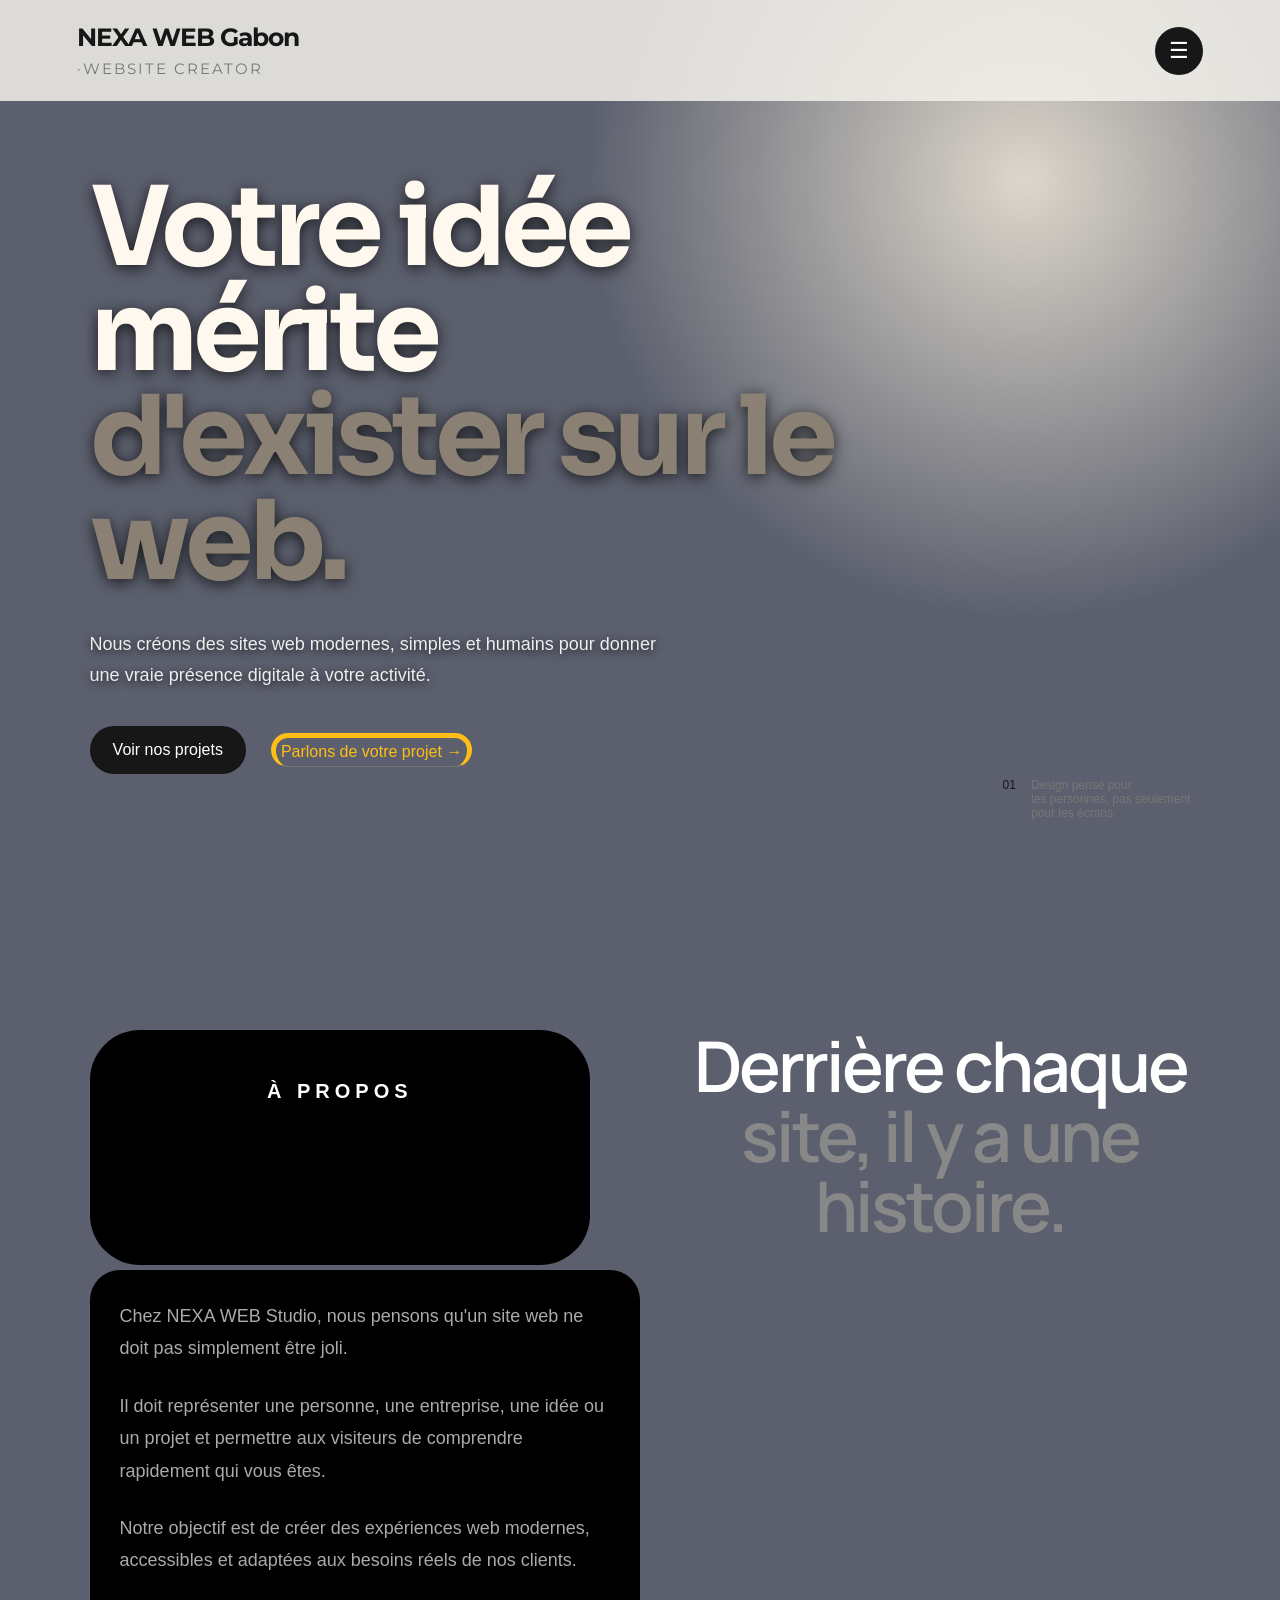
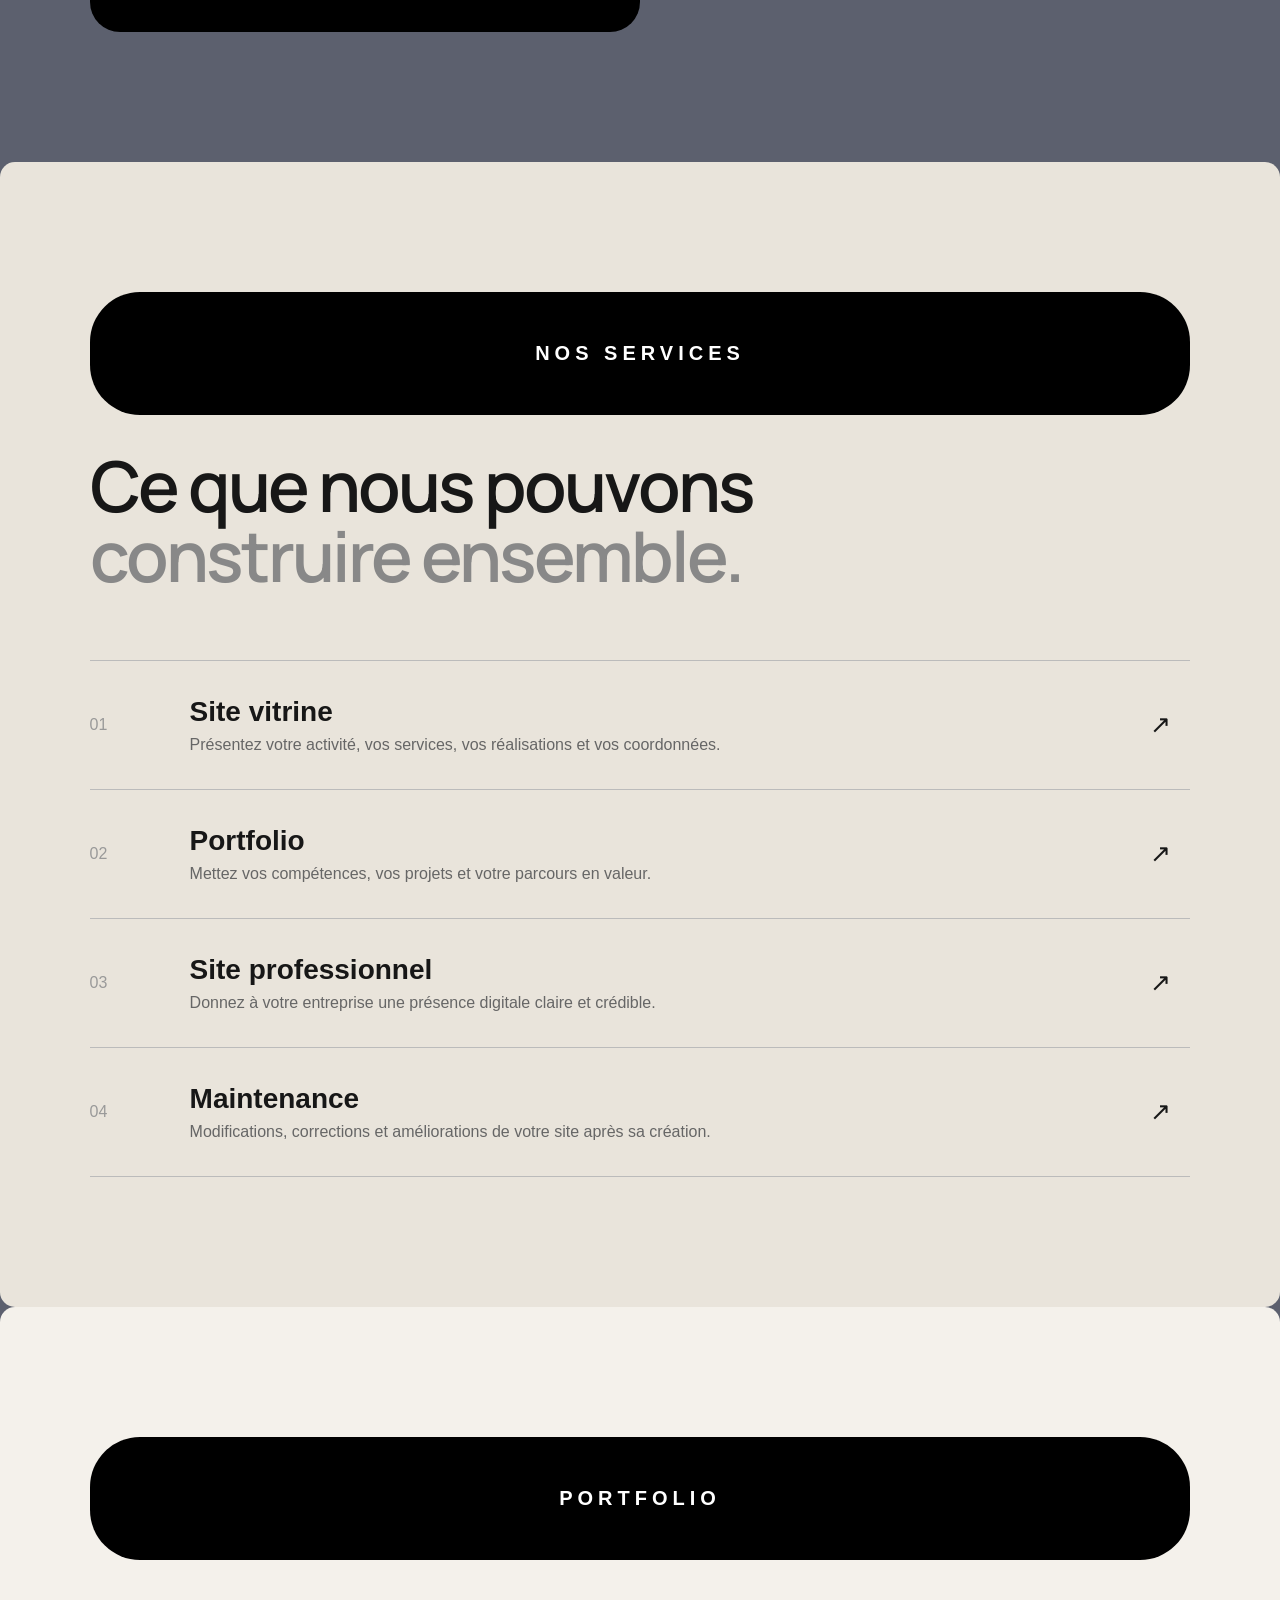
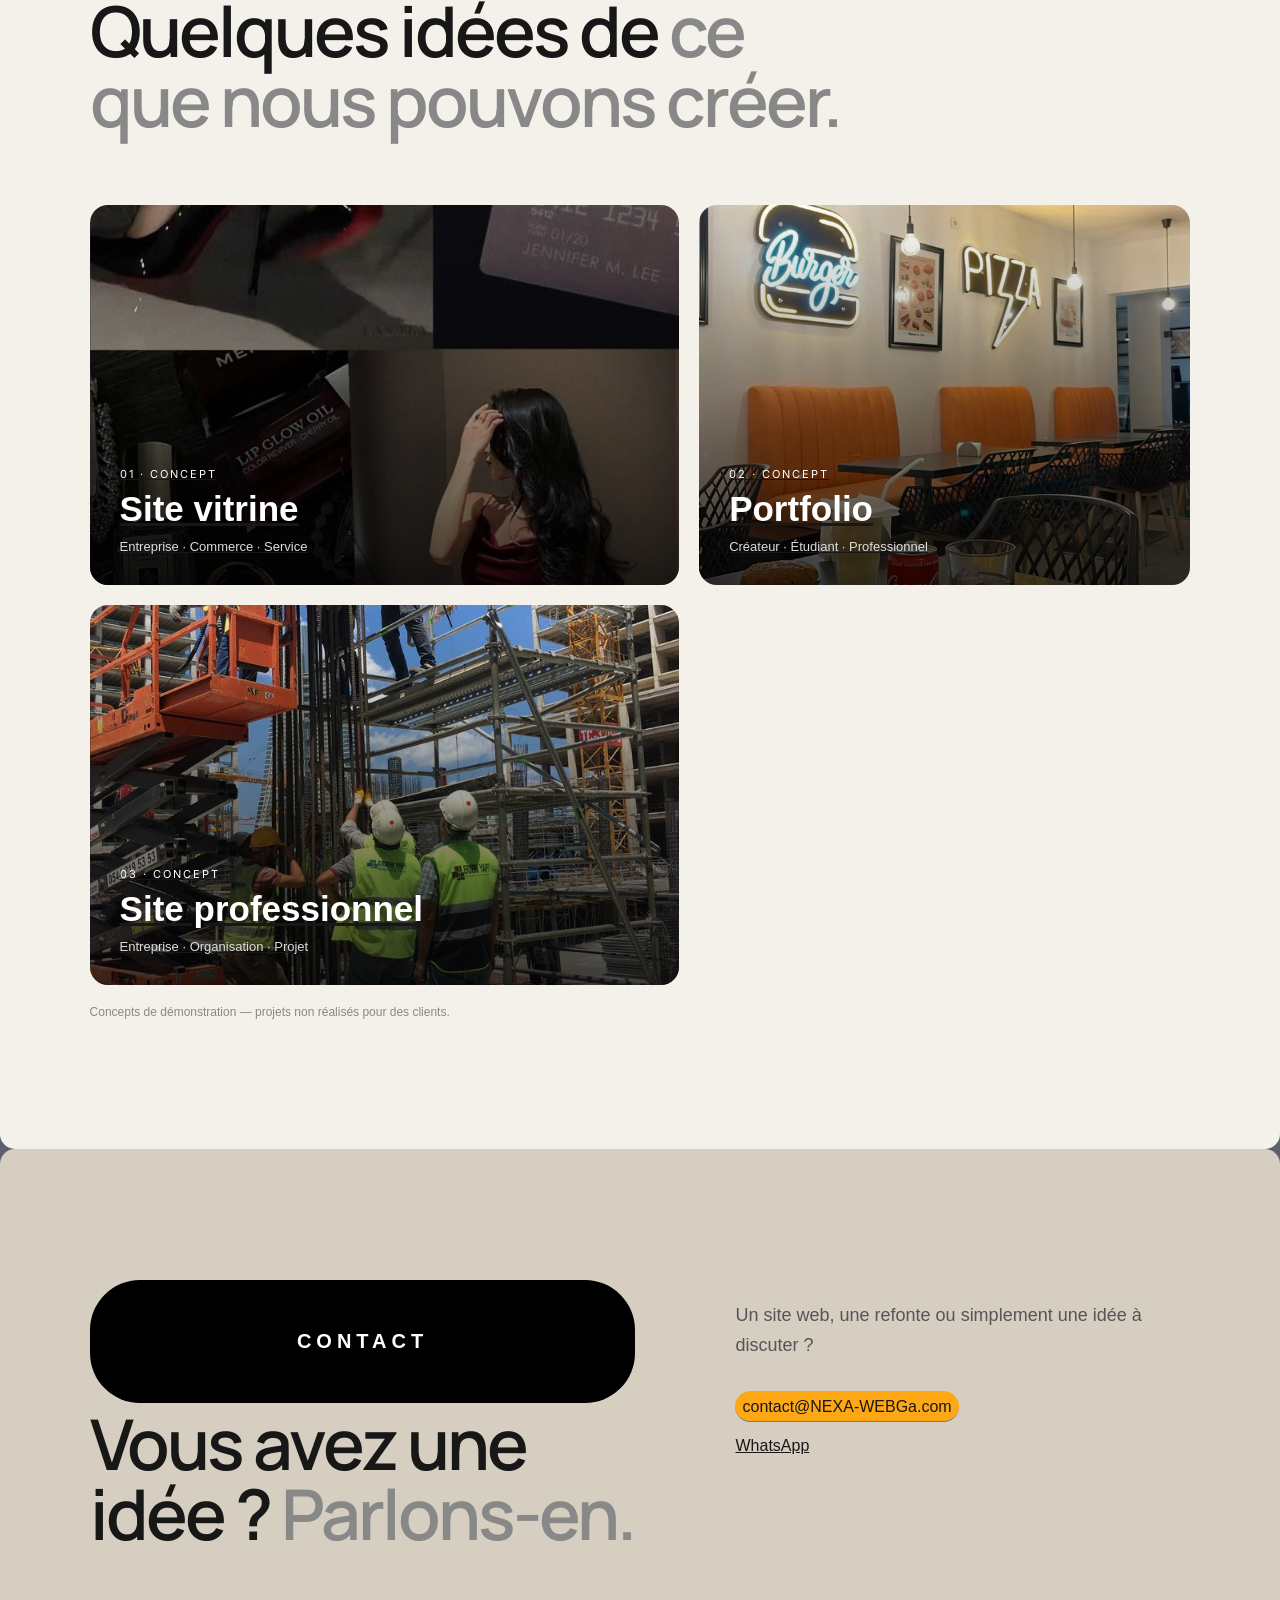
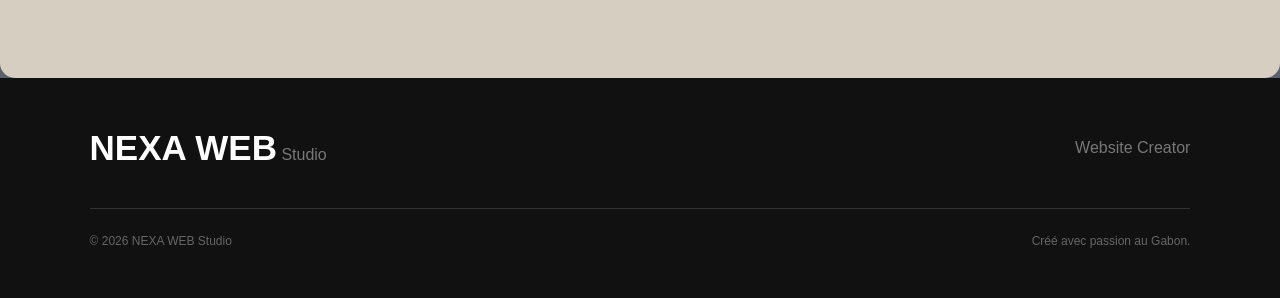
<file: index.html>
<!DOCTYPE html>
<html lang="fr">

<head>
    <meta charset="UTF-8">
    <meta name="viewport" content="width=device-width, initial-scale=1.0">

    <title>NEXA WEB Gabon | Création de sites web au Gabon</title>

<meta name="description"
content="NEXA WEB crée des sites web modernes pour les entreprises et commerces au Gabon.">

<link rel="preconnect" href="https://fonts.googleapis.com">
<link rel="preconnect" href="https://fonts.gstatic.com" crossorigin>

<link href="https://fonts.googleapis.com/css2?family=Inter:wght@400;500;600&family=Manrope:wght@600;700&family=Montserrat:wght@700&family=Sora:wght@700&display=swap" rel="stylesheet">

    <link rel="stylesheet" href="./style.css">
</head>

<body>


<!-- ================= HEADER ================= -->

<header class="header">

    <a href="#accueil" class="logo">
        <strong>NEXA WEB Gabon</strong> <span>·WEBSITE CREATOR</span>
    </a>

    <button class="menu-btn" id="menuBtn" aria-label="Ouvrir le menu">
        ☰
    </button>

</header>


<!-- ================= MENU MOBILE ================= -->

<div class="overlay" id="overlay"></div>

<aside class="side-menu" id="sideMenu">

    <div class="menu-top">

        <div class="menu-logo">
            <strong>NEXA WEB Gabon</strong>
            <span>Studio</span>
        </div>

        <button class="close-btn" id="closeBtn">
            ×
        </button>

    </div>


    <nav>

        <a href="#accueil">
            <span>-</span>
            Accueil
        </a>

        <a href="#apropos">
            <span>-</span>
            À propos
        </a>

        <a href="#services">
            <span>-</span>
            Services
        </a>

        <a href="#portfolio">
            <span>-</span>
            Portfolio
        </a>

        <a href="#contact">
            <span>-</span>
            Contact
        </a>

    </nav>


    <div class="menu-bottom">

        <p>Créons quelque chose<br>qui vous ressemble.</p>

        <a href="#contact">
            Démarrer un projet →
        </a>

    </div>

</aside>


<!-- ================= MAIN ================= -->

<main>


<!-- ================= ACCUEIL ================= -->

<section id="accueil" class="hero">

    <div class="hero-content">
        <h1>
            Votre idée mérite
            <span>d'exister sur le web.</span>
        </h1>

        <p class="hero-text">
            Nous créons des sites web modernes, simples et
            humains pour donner une vraie présence digitale
            à votre activité.
        </p>


        <div class="hero-buttons">

            <a href="#portfolio" class="btn btn-dark">
                Voir nos projets
            </a>

            <a href="#contact" class="text-link">
                Parlons de votre projet →
            </a>

        </div>

    </div>


    <div class="hero-note">

        <span>01</span>

        <p>
            Design pensé pour<br>
            les personnes, pas seulement<br>
            pour les écrans.
        </p>

    </div>

</section>


<!-- ================= À PROPOS ================= -->

<section id="apropos" class="about section">

    <div class="about-content">

            <p class="eyebrow">
                À PROPOS
            </p>

            <h2>
                Derrière chaque
                <span>site, il y a une histoire.</span>
            </h2>
            
        </div>


        <div class="about-text">

            <p>
                Chez NEXA WEB Studio, nous pensons qu'un site web
                ne doit pas simplement être joli.
            </p>

            <p>
                Il doit représenter une personne, une entreprise,
                une idée ou un projet et permettre aux visiteurs
                de comprendre rapidement qui vous êtes.
            </p>

            <p>
                Notre objectif est de créer des expériences
                web modernes, accessibles et adaptées
                aux besoins réels de nos clients.
            </p>
        </div>

    </div>

</section>


<!-- ================= SERVICES ================= -->

<section id="services" class="services section">

    <div class="section-heading">

        <p class="eyebrow">
            NOS SERVICES
        </p>

        <h2>
            Ce que nous pouvons
            <span>construire ensemble.</span>
        </h2>

    </div>


    <div class="services-list">

        <article class="service">

            <span class="service-number">01</span>            

            <div>
                <h3>Site vitrine</h3>

                <p>
                    Présentez votre activité, vos services,
                    vos réalisations et vos coordonnées.
                </p>
            </div>

            <span class="arrow">↗</span>

        </article>


        <article class="service">

            <span class="service-number">02</span>            

            <div>
                <h3>Portfolio</h3>

                <p>
                    Mettez vos compétences, vos projets
                    et votre parcours en valeur.
                </p>
            </div>

            <span class="arrow">↗</span>

        </article>


        <article class="service">

            <span class="service-number">03</span>

            <div>
                <h3>Site professionnel</h3>

                <p>
                    Donnez à votre entreprise une présence
                    digitale claire et crédible.
                </p>
            </div>

            <span class="arrow">↗</span>

        </article>


        <article class="service">

            <span class="service-number">04</span>            

            <div>
                <h3>Maintenance</h3>

                <p>
                    Modifications, corrections et améliorations
                    de votre site après sa création.
                </p>
            </div>

            <span class="arrow">↗</span>

        </article>

    </div>

</section>


<!-- ================= PORTFOLIO ================= -->

<section id="portfolio" class="portfolio section">

    <div class="section-heading">

        <p class="eyebrow">
            PORTFOLIO
        </p>

        <h2>
            Quelques idées de
            <span>ce que nous pouvons créer.</span>
        </h2>

    </div>


    <div class="portfolio-grid">

<a href="portfolio1/index.html">
        <article class="project project-one">

            <div class="project-content">

                <p>01 · CONCEPT</p>

                <h3>Site vitrine</h3>

                <span>
                    Entreprise · Commerce · Service
                </span>

            </div>

        </article>
</a>
<a href="portfolio3/index.html">
        <article class="project project-two">

            <div class="project-content">

                <p>02 · CONCEPT</p>

                <h3>Portfolio</h3>

                <span>
                    Créateur · Étudiant · Professionnel
                </span>

            </div>

        </article>
</a>
<a href="portfolio2/index.html">
        <article class="project project-three">

            <div class="project-content">

                <p>03 · CONCEPT</p>

                <h3>Site professionnel</h3>

                <span>
                    Entreprise · Organisation · Projet
                </span>

            </div>

        </article>
</a>

    </div>

    <p class="portfolio-note">
        Concepts de démonstration — projets non réalisés pour des clients.
    </p>

</section>


<!-- ================= CONTACT ================= -->

<section id="contact" class="contact section">

    <div class="contact-content">

        <div>

            <p class="eyebrow">
                CONTACT
            </p>

            <h2>
                Vous avez une idée ?
                <span>Parlons-en.</span>
            </h2>

        </div>


        <div class="contact-right">

            <p>
                Un site web, une refonte ou simplement
                une idée à discuter ?
            </p>

            <a href="mailto:NEXAWEBGa@gmail.com"
               class="contact-link">
                contact@NEXA-WEBGa.com
            </a>

            <a href="https://wa.me/24166698277?text=Bonjour%20NEXA%20WEB%20Studio%2C%20je%20souhaite%20avoir%20des%20informations." 
   class="whatsapp-btn" 
   target="_blank">
    WhatsApp
</a>

        </div>

    </div>

</section>


</main>


<!-- ================= FOOTER ================= -->

<footer>

    <div class="footer-top">

        <div class="footer-logo">

            <strong>NEXA WEB</strong>

            <span>Studio</span>

        </div>

        <p>
            Website Creator
        </p>

    </div>


    <div class="footer-bottom">

        <p>
            © 2026 NEXA WEB Studio
        </p>

        <p>
            Créé avec passion au Gabon.
        </p>

    </div>

</footer>


<script src="./script.js"></script>

</body>
</html>
</file>
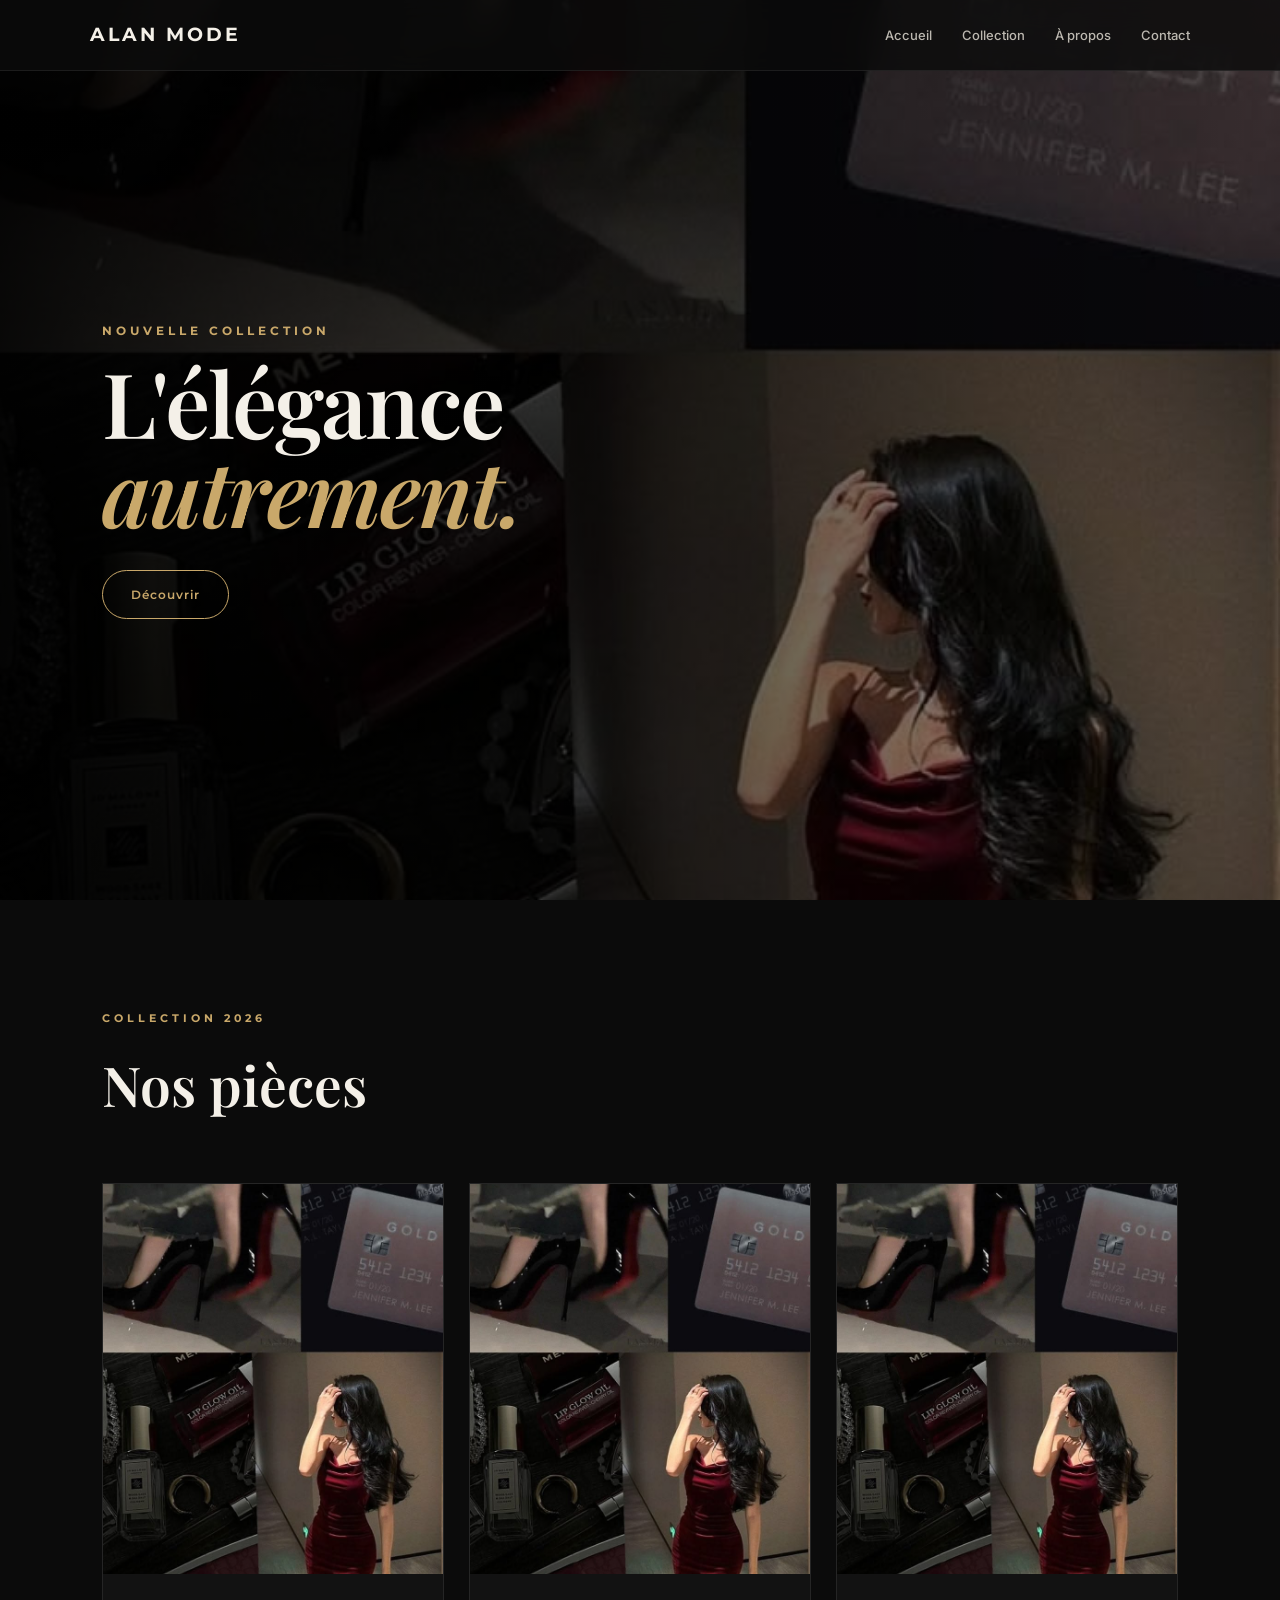
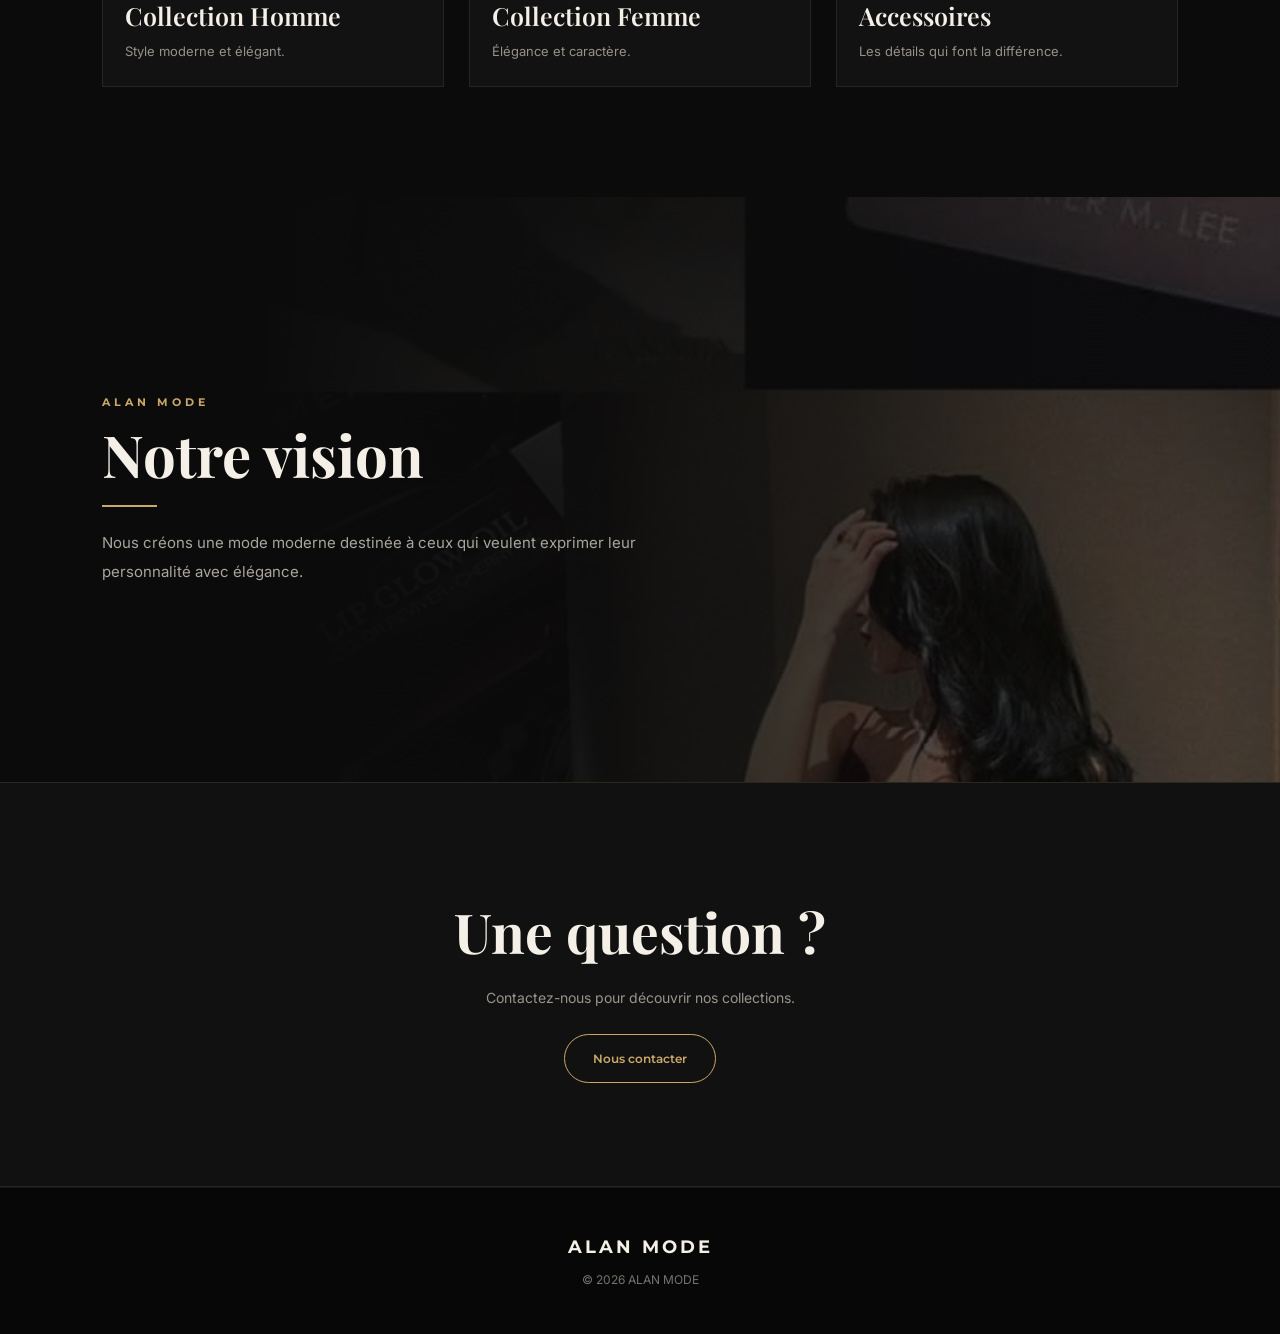
<file: portfolio1/index.html>
<!DOCTYPE html>
<html lang="fr">

<head>
    <meta charset="UTF-8">
    <meta name="viewport" content="width=device-width, initial-scale=1.0">

    <title>ALAN MODE</title>

    <link rel="stylesheet" href="style.css">
</head>

<body>

<header>

    <h1>ALAN MODE</h1>

    <nav>
        <a href="#accueil">Accueil</a>
        <a href="#collection">Collection</a>
        <a href="#apropos">À propos</a>
        <a href="#contact">Contact</a>
    </nav>

</header>


<section id="accueil" class="hero">

    <div>

        <p>NOUVELLE COLLECTION</p>

        <h2>
            L'élégance
            <span>autrement.</span>
        </h2>

        <a href="#collection">
            Découvrir
        </a>

    </div>

</section>


<section id="collection" class="section">

    <p class="titre">COLLECTION 2026</p>

    <h2>Nos pièces</h2>

    <div class="produits">

        <article>
            <img src="mode.jpg" alt="Collection mode">
            <h3>Collection Homme</h3>
            <p>Style moderne et élégant.</p>
        </article>

        <article>
            <img src="mode.jpg" alt="Collection mode">
            <h3>Collection Femme</h3>
            <p>Élégance et caractère.</p>
        </article>

        <article>
            <img src="mode.jpg" alt="Collection mode">
            <h3>Accessoires</h3>
            <p>Les détails qui font la différence.</p>
        </article>

    </div>

</section>


<section id="apropos" class="apropos">

    <div>

        <p class="titre">ALAN MODE</p>

        <h2>Notre vision</h2>

        <p>
            Nous créons une mode moderne destinée
            à ceux qui veulent exprimer leur personnalité
            avec élégance.
        </p>

    </div>

</section>


<section id="contact" class="contact">

    <h2>Une question ?</h2>

    <p>Contactez-nous pour découvrir nos collections.</p>

    <a href="#">Nous contacter</a>

</section>


<footer>

    <h2>ALAN MODE</h2>

    <p>© 2026 ALAN MODE</p>

</footer>

</body>
</html>
</file>
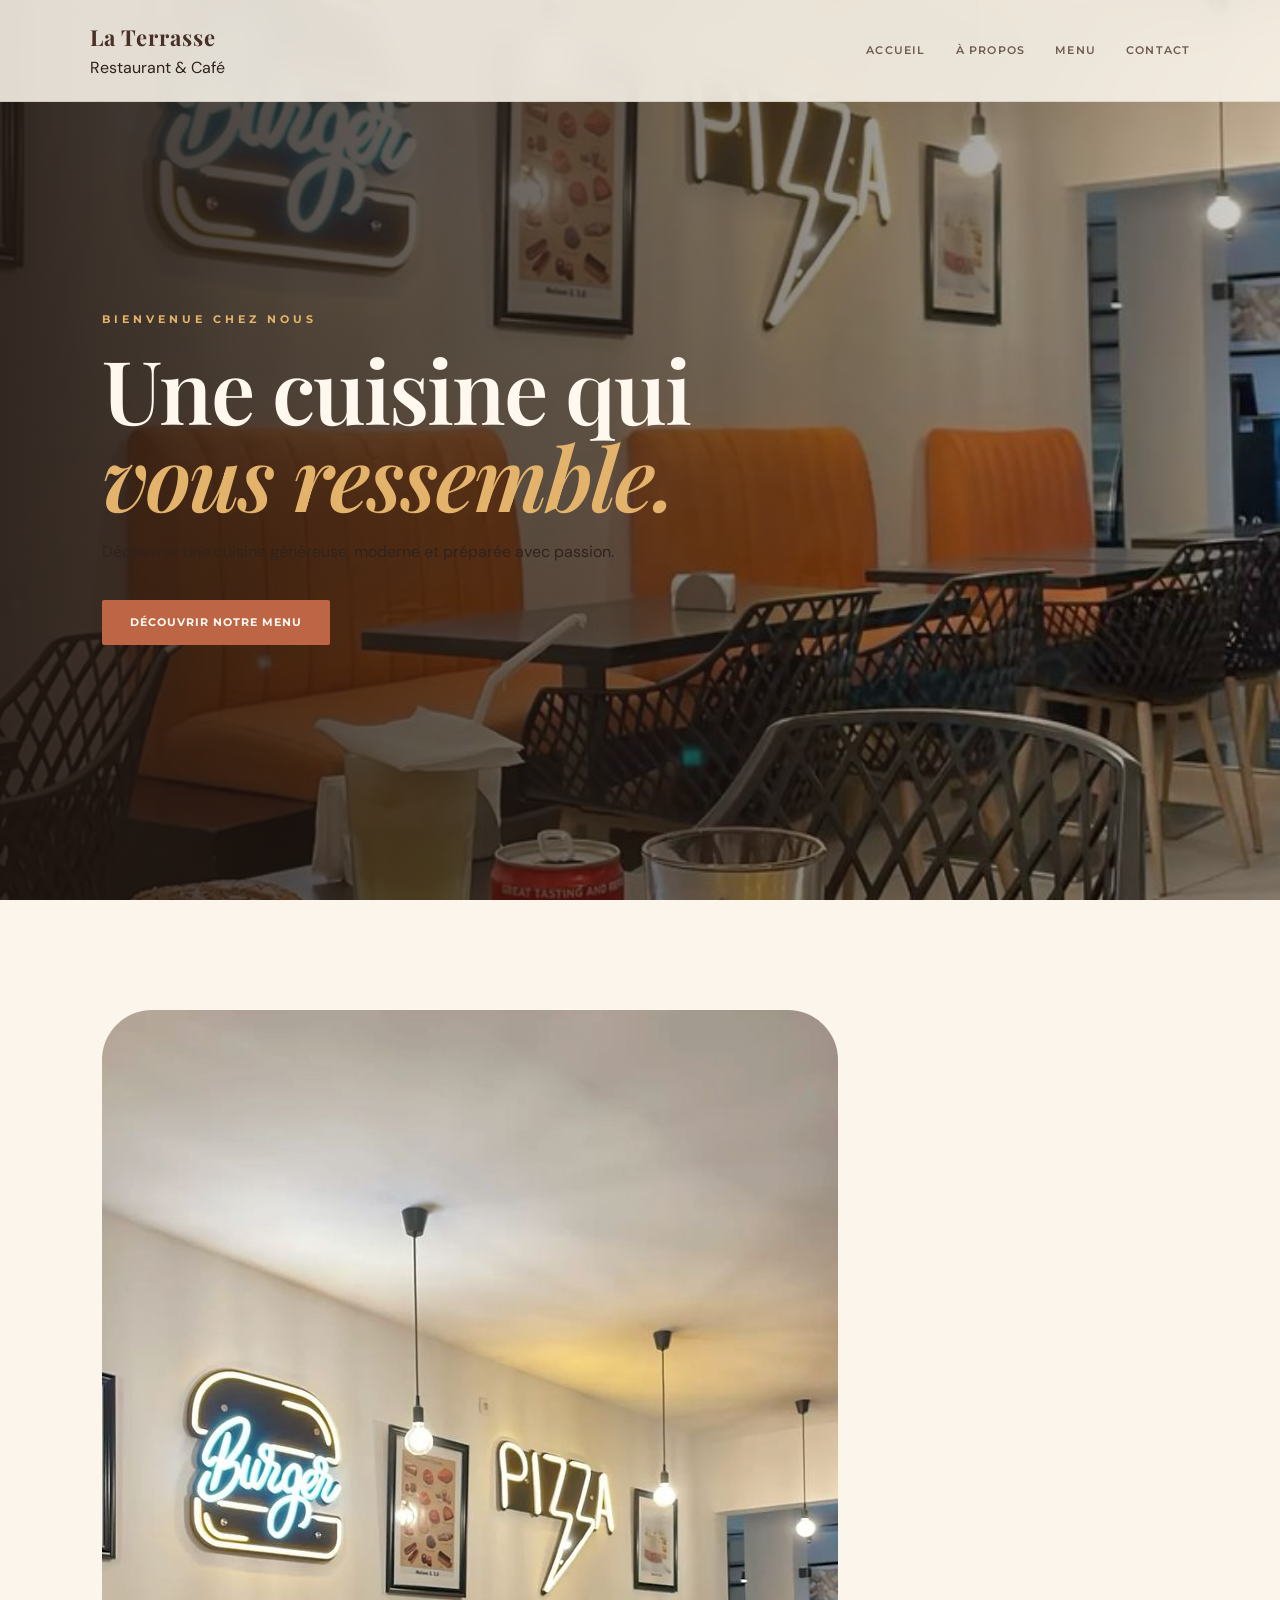
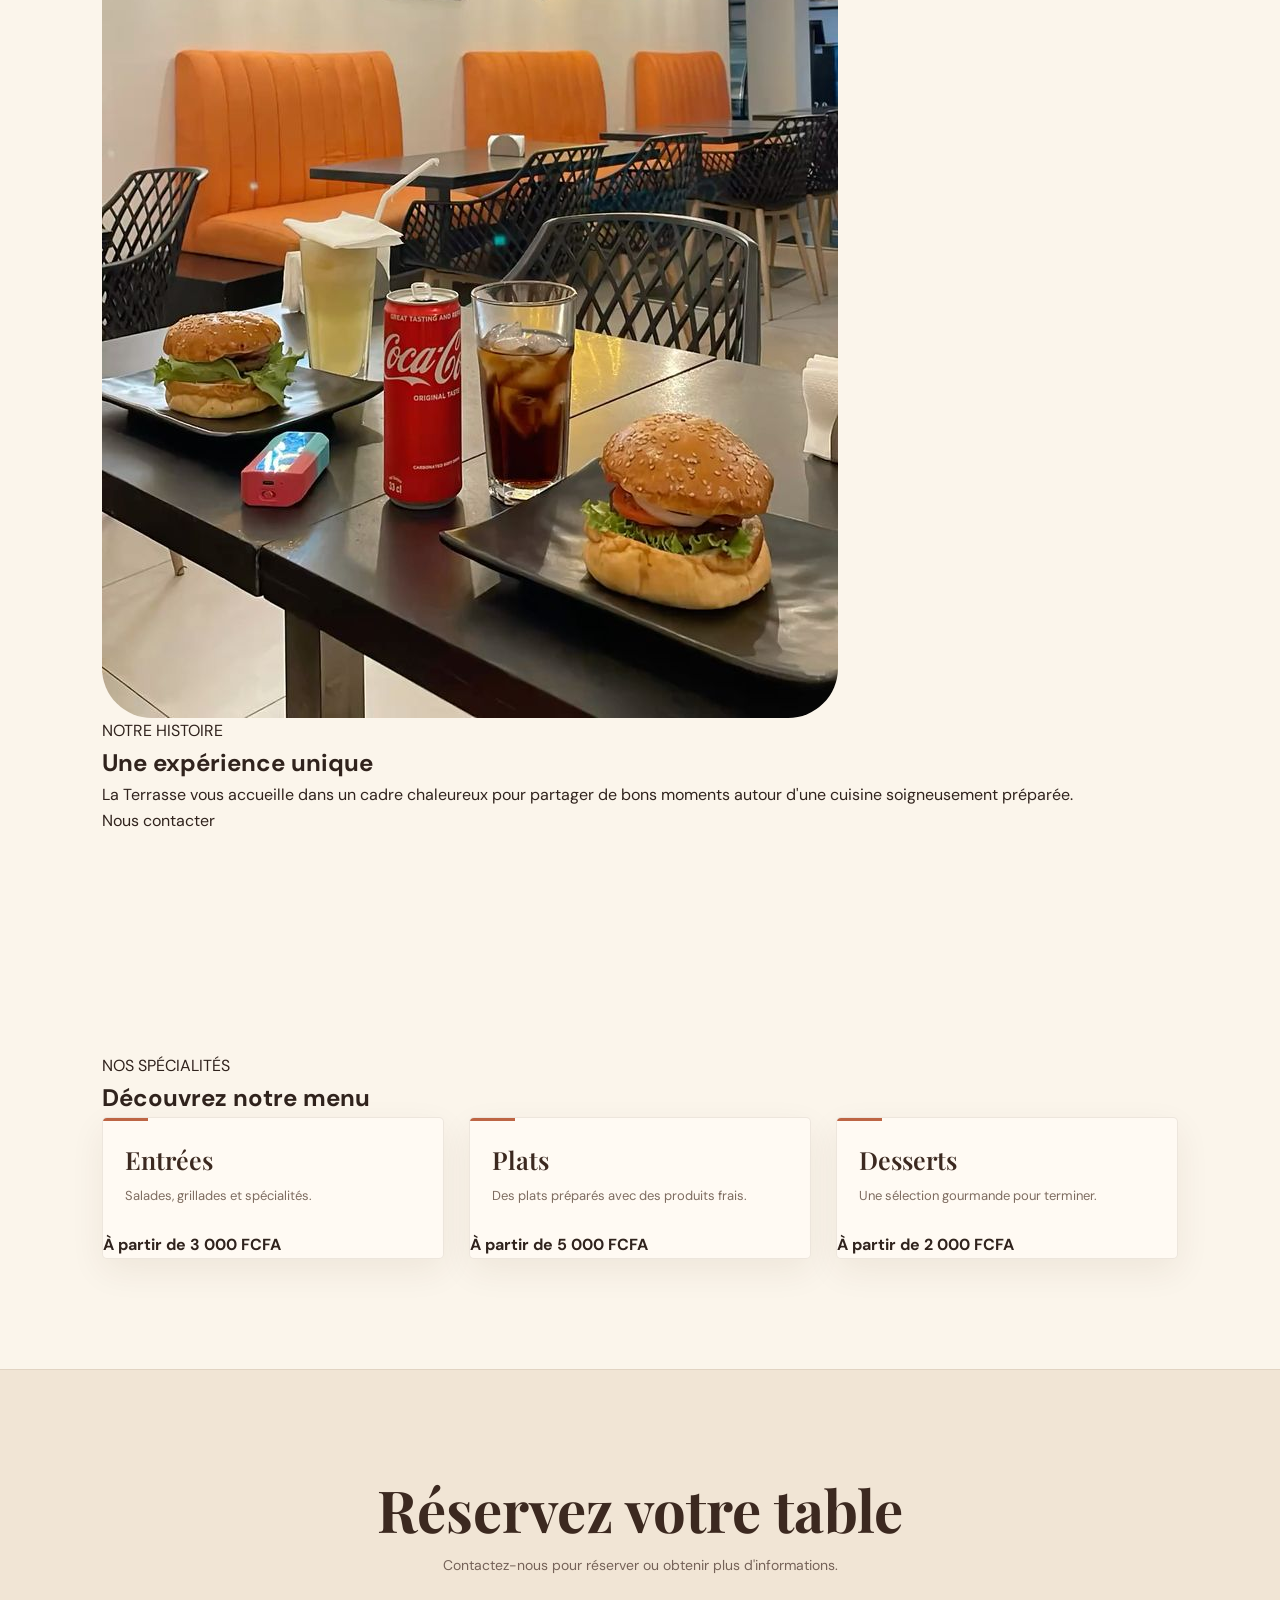
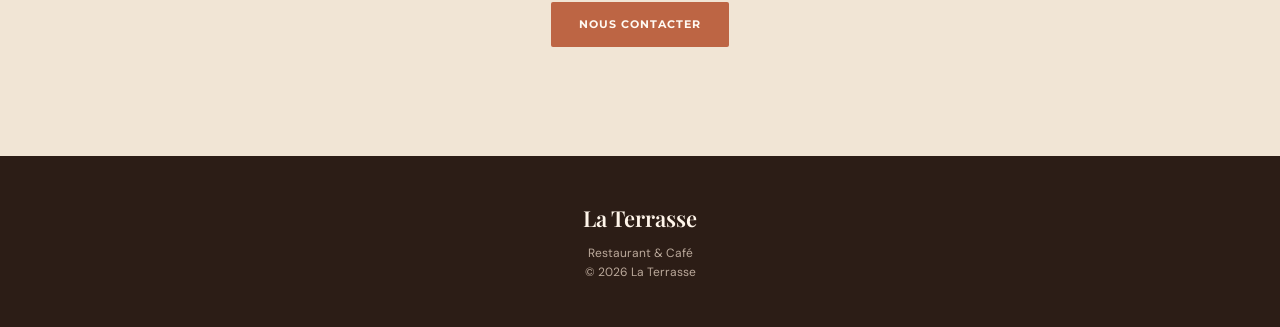
<file: portfolio3/index.html>
<!DOCTYPE html>
<html lang="fr">

<head>
    <meta charset="UTF-8">
    <meta name="viewport" content="width=device-width, initial-scale=1.0">

    <title>La Terrasse - Restaurant</title>

    <link rel="stylesheet" href="style.css">
</head>

<body>

<header>

    <div class="logo">
        <h1>La Terrasse</h1>
        <p>Restaurant & Café</p>
    </div>

    <nav>
        <a href="#accueil">Accueil</a>
        <a href="#apropos">À propos</a>
        <a href="#menu">Menu</a>
        <a href="#contact">Contact</a>
    </nav>

</header>


<main>

<section id="accueil" class="hero">

    <div class="hero-content">

        <p>BIENVENUE CHEZ NOUS</p>

        <h2>
            Une cuisine qui
            <span>vous ressemble.</span>
        </h2>

        <p>
            Découvrez une cuisine généreuse,
            moderne et préparée avec passion.
        </p>

        <a href="#menu" class="btn">
            Découvrir notre menu
        </a>

    </div>

</section>


<section id="apropos" class="section">

    <div class="image">
        <img src="restaurant.jpg" alt="Restaurant">
    </div>

    <div class="texte">

        <p class="titre">NOTRE HISTOIRE</p>

        <h2>Une expérience unique</h2>

        <p>
            La Terrasse vous accueille dans un cadre
            chaleureux pour partager de bons moments
            autour d'une cuisine soigneusement préparée.
        </p>

        <a href="#contact" class="btn">
            Nous contacter
        </a>

    </div>

</section>


<section id="menu" class="section menu-section">

    <div class="contenu">

        <p class="titre">NOS SPÉCIALITÉS</p>

        <h2>Découvrez notre menu</h2>

        <div class="cartes">

            <div class="carte">
                <h3>Entrées</h3>
                <p>Salades, grillades et spécialités.</p>
                <strong>À partir de 3 000 FCFA</strong>
            </div>

            <div class="carte">
                <h3>Plats</h3>
                <p>Des plats préparés avec des produits frais.</p>
                <strong>À partir de 5 000 FCFA</strong>
            </div>

            <div class="carte">
                <h3>Desserts</h3>
                <p>Une sélection gourmande pour terminer.</p>
                <strong>À partir de 2 000 FCFA</strong>
            </div>

        </div>

    </div>

</section>


<section id="contact" class="contact">

    <h2>Réservez votre table</h2>

    <p>
        Contactez-nous pour réserver ou obtenir
        plus d'informations.
    </p>

    <a href="#" class="btn">Nous contacter</a>

</section>

</main>


<footer>

    <h2>La Terrasse</h2>

    <p>Restaurant & Café</p>

    <p>© 2026 La Terrasse</p>

</footer>

</body>
</html>
</file>
<file: style.css>
/* ================= RESET ================= */

* { 
    box-sizing: border-box;
    margin: 0;
    padding: 0;
}

html {
    background-color:#5c606e;
    scroll-behavior: smooth;
}

body {
    font-family: Arial, sans-serif;
    color: #171717;
}

a {
    color: inherit;
}


/* ================= HEADER ================= */

.header {
    position: fixed;

    top: 0;
    left: 0;

    width: 100%;

    z-index: 100;

    display: flex;
    align-items: center;
    justify-content: space-between;

    padding: 25px 6%;

    background: rgba(244, 241, 235, 0.85);

    backdrop-filter: blur(12px);
}

.logo {
    font-family: 'Montserrat',sans-serif;
    font-weight:700;
    display: flex;
    flex-direction: column;
    text-decoration: none;
    line-height: 1;
    align-items: baseline;
    gap: 5px;
    text-decoration: none;
}

.logo strong {
    font-size: 25px;
    font-weight:700;
    letter-spacing: -1px;
}

.logo span {
    margin-top: 6px;
    font-size: 15px;
    font-weight: 400;
    color: #777;
    letter-spacing: 2px;
    text-transform: uppercase;
}


.menu-btn {
    width: 48px;
    height: 48px;

    border: none;
    border-radius: 50%;

    color: white;
    background: #171717;

    font-size: 22px;

    cursor: pointer;

    transition: .3s;
}

.menu-btn:hover {
    transform: rotate(5deg) scale(1.05);
}


/* ================= MENU ================= */

.side-menu {
    position: fixed;

    top: 0;
    right: 0;

    width: min(430px, 90%);

    height: 100vh;

    z-index: 300;

    display: flex;
    flex-direction: column;

    padding: 30px;

    background: #171717;
    color: white;

    transform: translateX(100%);

    transition: transform .45s cubic-bezier(.77, 0, .18, 1);
}

.side-menu.open {
    transform: translateX(0);
}


.overlay {
    position: fixed;

    inset: 0;

    z-index: 200;

    background: rgba(0,0,0,.45);

    opacity: 0;
    visibility: hidden;

    transition: .3s;
}

.overlay.show {
    opacity: 1;
    visibility: visible;
}


.menu-top {
    display: flex;
    align-items: center;
    justify-content: space-between;
}

.menu-logo strong {
    font-size: 25px;
}

.menu-logo span {
    color: #999;
}


.close-btn {
    width: 45px;
    height: 45px;

    border: 1px solid #555;
    border-radius: 50%;

    background: transparent;
    color: white;

    font-size: 28px;

    cursor: pointer;
}


.side-menu nav {
    display: flex;
    flex-direction: column;

    margin-top: 70px;
}

.side-menu nav a {
    display: flex;
    align-items: center;
    gap: 20px;

    padding: 18px 0;

    border-bottom: 1px solid #333;

    text-decoration: none;

    font-size: 28px;

    transition: .3s;
}

.side-menu nav a span {
    color: #777;
    font-size: 12px;
}

.side-menu nav a:hover {
    padding-left: 10px;
    color: #aaa;
}


.menu-bottom {
    margin-top: auto;

    border-top: 1px solid #333;

    padding-top: 25px;
}

.menu-bottom p {
    color: #999;
    margin-bottom: 20px;
}

.menu-bottom a {
    text-decoration: none;
}


/* ================= GENERAL ================= */

.section {
    padding: 130px 7%;
}

.eyebrow {
    background-color: black;
    border-radius: 50px;
    text-align:center;
    margin-top:0;
    margin-bottom: 5px;
    color: #FFFFFF;
    text-shadow: 0 2px 8px rgba(0,0,0,0.7); 
    padding:50px;
    font-size: 20px;
    font-weight: bold;
    letter-spacing: 5px;
}

.section-number {
    margin-bottom: 30px;
    color: #999;
    font-size: 13px;
}


/* ================= HERO ================= */

.hero {
    min-height: 100vh;
    position: relative;
    display: flex;
    align-items: center;
    padding: 150px 7% 100px;
    background:radial-gradient(circle at 80% 20%,#ddd7cb,transparent 35%);
}

.hero-content {
    max-width: 900px;
}

.hero h1 {
font-family: 'Sora', sans-serif;
    font-weight: 700;
    max-width: 850px;
    color: #FFF8EE;
    text-shadow: 0 3px 15px rgba(0,0,0,0.75);
    font-size: clamp(55px, 9vw, 110px);
    line-height: .95;
    letter-spacing: -5px;
}

.hero h1 span {
    display: block;
    color: #8a8174;
}

.hero-text {
    max-width: 600px;
    color: rgba(255,255,255,0.9);
    text-shadow: 0 2px 8px rgba(0,0,0,0.8);
    margin: 35px 0;
    font-size: 18px;
    line-height: 1.7;
}

.hero-buttons {
    display: flex;
    align-items: center;
    gap: 25px;

    flex-wrap: wrap;
}

.btn {
    display: inline-block;

    padding: 15px 23px;

    border-radius: 50px;

    text-decoration: none;

    transition: .3s;
}

.btn-dark {
    background: #171717;
    color: white;
}

.btn-dark:hover {
    transform: translateY(-4px);
}

.text-link {
    background: transparent;
    color:#ffbd15;
    text-decoration: none;
    border:5px solid #ffbd15;
    border-radius: 50px;
    border-bottom: 1px solid #777;
    padding : 5px;
    padding-bottom: 5px;
}

.hero-note {
    position: absolute;

    right: 7%;
    bottom: 80px;

    display: flex;
    gap: 15px;

    color: #777;

    font-size: 12px;
}

.hero-note span {
    color: #171717;
}


/* ================= ABOUT ================= */

.about {
    background:#5c606e;
    color: white;
}
.about-content {
    display: grid;
    grid-template-columns: 1fr 1fr;
    text-align: center;
    gap: 100px;
}
h2{
    font-family: 'Manrope', sans-serif;
    font-weight:600;
}
.about h2,
.section-heading h2,
.contact h2 {
    max-width: 750px;

    font-size: clamp(40px, 6vw, 70px);

    line-height: 1;

    letter-spacing: -3px;
}

.about-content h2 {
    margin-bottom: 30px;
}


.about h2 span,
.section-heading h2 span,
.contact h2 span {
    color: #888;
}

.about-text {
background-color :black ;
border-radius: 30px;
padding:30px;
    max-width: 550px;
}

.about-text p {
    margin-bottom: 25px;

    color: #aaa;

    font-size: 18px;

    line-height: 1.8;
}


/* ================= SERVICES ================= */

.services {
    background: #e9e4db;
    border-radius :15px ;
}

.section-heading {
    margin-bottom: 70px;
}

.services-list {
    border-top: 1px solid #bbb;
}

.service {
    display: grid;

    grid-template-columns: 80px 1fr 40px;

    align-items: center;

    gap: 20px;

    padding: 35px 0;

    border-bottom: 1px solid #bbb;

    transition: .3s;
}
.section-heading h2{
    padding-top: 30px;
}

.service:hover {
    padding-left: 15px;
}

.service-number {
    color: #999;
}
.service h3 {
    margin-bottom: 8px;

    font-size: 28px;
}

.service p {
    max-width: 600px;

    color: #666;
}

.arrow {
    font-size: 25px;
}


/* ================= PORTFOLIO ================= */

.portfolio {
    background: #f4f1eb;
    border-radius:15px;
}

.portfolio-grid {
    display: grid;

    grid-template-columns: 1.2fr 1fr;

    gap: 20px;
}

.project {
    min-height: 380px;

    position: relative;

    overflow: hidden;

    display: flex;
    align-items: flex-end;

    padding: 30px;

    border-radius: 18px;

    background-size: cover;
    background-position: center;

    color: white;

    transition: .4s;
}

.project:hover {
    transform: translateY(-8px);
}

.project::before {
    content: "";

    position: absolute;

    inset: 0;

    background: linear-gradient(
        transparent,
        rgba(0,0,0,.75)
    );
}

.project-content {
    position: relative;

    z-index: 1;
}

.project-content p {
    margin-bottom: 8px;
    font-family: 'Inter', sans-serif;
    font-weight: 400;
    font-size: 11px;
    letter-spacing: 2px;
}

.project-content h3 {
    font-size: 35px;

    margin-bottom: 8px;
}

.project-content span {
    color: #ddd;
    font-size: 13px;
}

.project-one {
    background-image: url("portfolio1/mode.jpg");
}

.project-two {
    background-image: url("portfolio3/restaurant.jpg");
}

.project-three {
    background-image: url("portfolio2/construction.jpg");

    grid-column: span 2;
}

.portfolio-note {
    margin-top: 20px;

    color: #888;

    font-size: 12px;
}


/* ================= CONTACT ================= */

.contact {
    background: #d6cec0;
    border-radius :15px ;
     
}

.contact-content {
    display: grid;
    min-height: auto;
    height:auto;
    padding-top:1px;
    grid-template-columns: 1.2fr 1fr;
    gap: 100px;
}

.contact-right {
    padding-top: 20px;
}

.contact-right p {
    max-width: 450px;

    margin-bottom: 30px;

    color: #555;

    font-size: 18px;

    line-height: 1.7;
}

.contact-link {
    display: block;
    background-color:#ffa815;
    border-radius:30px;
    padding:7px;
    width: fit-content;
    margin-bottom: 15px;

    padding-bottom: 5px;

    border-bottom: 1px solid #777;

    text-decoration: none;
}


/* ================= FOOTER ================= */

footer {
    padding: 50px 7%;

    background: #111;
    color: white;
}

.footer-top {
    display: flex;

    justify-content: space-between;
    align-items: center;

    padding-bottom: 40px;

    border-bottom: 1px solid #333;
}

.footer-logo strong {
    font-size: 35px;
}

.footer-logo span {
    color: #777;
}

.footer-top p {
    color: #777;
}

.footer-bottom {
    display: flex;

    justify-content: space-between;

    padding-top: 25px;

    color: #666;

    font-size: 12px;
}


/* ================= MOBILE ================= */

@media (max-width: 700px) {

    .header {
    border-radius :150px;
        padding: 20px 5%;
    }

    .section {
        padding: 90px 6%;
    }

    .hero {
    position: relative;
    min-height: 700px;    
    overflow: hidden;
 
    background-image: url("nexa.jpg");
    border-radius: 10px;
    background-size: cover;
    background-repeat: no-repeat ;
    background-position: center;
        padding: 140px 6% 100px;
    }

    .hero h1 {
        letter-spacing: -3px;
    }

    .hero-note {
        display: none;
    }

    .about-content,
    .contact-content {
        grid-template-columns: 1fr;

        gap: 50px;
    }
.whatsapp-btn{
    color:black;
    text-decoration:none;
    padding:7px;
    background-color: green;
    border-radius:30px;
}
    .service {
        grid-template-columns: 40px 1fr;
    }

    .arrow {
        display: none;
    }

    .portfolio-grid {
        grid-template-columns: 1fr;
    }

    .project {
        min-height: 330px;
    }

    .project-three {
        grid-column: span 1;
    }

    .footer-top,
    .footer-bottom {
        flex-direction: column;

        align-items: flex-start;

        gap: 15px;
    }

}
</file>
<file: portfolio1/style.css>
/* =========================================================
   ALAN MODE — STYLE PREMIUM / MODE
   ========================================================= */

@import url('https://fonts.googleapis.com/css2?family=Inter:wght@400;500;600&family=Montserrat:wght@500;600;700&family=Playfair+Display:wght@500;600;700&display=swap');


/* =========================
   RESET
   ========================= */

* {
    margin: 0;
    padding: 0;
    box-sizing: border-box;
}

html {
    scroll-behavior: smooth;
}

body {
    background: #0b0b0b;
    color: #f4f0e8;
    font-family: "Inter", sans-serif;
    line-height: 1.6;
}

a {
    color: inherit;
    text-decoration: none;
}

img {
    display: block;
    max-width: 100%;
}


/* =========================
   HEADER
   ========================= */

header {
    position: fixed;
    top: 0;
    left: 0;
    z-index: 1000;

    width: 100%;

    display: flex;
    justify-content: space-between;
    align-items: center;

    padding: 20px 7%;

    background: rgba(11, 11, 11, 0.82);
    backdrop-filter: blur(14px);

    border-bottom: 1px solid rgba(255, 255, 255, 0.08);
}

header h1 {
    font-family: "Montserrat", sans-serif;
    font-size: 19px;
    font-weight: 700;
    letter-spacing: 3px;
}

nav {
    display: flex;
    gap: 30px;
}

nav a {
    position: relative;

    color: #bcb8b0;

    font-size: 13px;
    font-weight: 500;

    transition: color 0.3s ease;
}

nav a::after {
    content: "";

    position: absolute;
    left: 0;
    bottom: -7px;

    width: 0;
    height: 1px;

    background: #c9a86a;

    transition: width 0.3s ease;
}

nav a:hover {
    color: #ffffff;
}

nav a:hover::after {
    width: 100%;
}


/* =========================
   HERO
   ========================= */

.hero {
    min-height: 100vh;

    display: flex;
    align-items: center;

    padding: 140px 8% 100px;

    position: relative;
    overflow: hidden;

    background:
        linear-gradient(
            90deg,
            rgba(0, 0, 0, 0.95) 0%,
            rgba(0, 0, 0, 0.65) 50%,
            rgba(0, 0, 0, 0.3) 100%
        ),
        url("mode.jpg") center / cover no-repeat;
}

.hero > div {
    max-width: 700px;
}

.hero > div > p:first-child {
    margin-bottom: 18px;

    color: #c9a86a;

    font-family: "Montserrat", sans-serif;
    font-size: 12px;
    font-weight: 700;

    letter-spacing: 4px;
}

.hero h2 {
    max-width: 700px;

    font-family: "Playfair Display", serif;

    font-size: clamp(50px, 8vw, 90px);
    line-height: 0.98;

    font-weight: 600;

    letter-spacing: -2px;
}

.hero h2 span {
    display: block;
    color: #c9a86a;
    font-style: italic;
}

.hero a {
    display: inline-flex;

    margin-top: 35px;
    padding: 14px 28px;

    border: 1px solid #c9a86a;
    border-radius: 30px;

    color: #c9a86a;

    font-family: "Montserrat", sans-serif;
    font-size: 12px;
    font-weight: 600;

    letter-spacing: 1px;

    transition:
        background 0.3s ease,
        color 0.3s ease,
        transform 0.3s ease;
}

.hero a:hover {
    background: #c9a86a;
    color: #0b0b0b;

    transform: translateY(-3px);
}


/* =========================
   SECTIONS
   ========================= */

.section {
    padding: 110px 8%;
}

.section > .titre {
    margin-bottom: 12px;

    color: #c9a86a;

    font-family: "Montserrat", sans-serif;
    font-size: 11px;
    font-weight: 700;

    letter-spacing: 4px;
}

.section > h2 {
    margin-bottom: 55px;

    font-family: "Playfair Display", serif;
    font-size: clamp(35px, 5vw, 55px);

    font-weight: 600;
}


/* =========================
   COLLECTION
   ========================= */

.produits {
    display: grid;

    grid-template-columns:
        repeat(3, minmax(0, 1fr));

    gap: 25px;
}

.produits article {
    position: relative;

    overflow: hidden;

    background: #121212;

    border: 1px solid rgba(255, 255, 255, 0.08);

    transition:
        transform 0.45s ease,
        border-color 0.45s ease,
        box-shadow 0.45s ease;
}

.produits article:hover {
    transform: translateY(-10px);

    border-color: rgba(201, 168, 106, 0.5);

    box-shadow:
        0 25px 60px rgba(0, 0, 0, 0.5);
}

.produits article img {
    width: 100%;
    height: 390px;

    object-fit: cover;

    transition:
        transform 0.7s ease,
        filter 0.7s ease;
}

.produits article:hover img {
    transform: scale(1.06);

    filter: brightness(0.72);
}

.produits article h3 {
    padding: 22px 22px 5px;

    font-family: "Playfair Display", serif;

    font-size: 25px;
    font-weight: 600;
}

.produits article p {
    padding: 0 22px 25px;

    color: #96918a;

    font-size: 13px;
}


/* =========================
   À PROPOS
   ========================= */

.apropos {
    min-height: 65vh;

    display: flex;
    align-items: center;

    padding: 100px 8%;

    background:
        linear-gradient(
            90deg,
            #0b0b0b 20%,
            rgba(11, 11, 11, 0.8) 65%,
            rgba(11, 11, 11, 0.4)
        ),
        url("mode.jpg") center / cover no-repeat;
}

.apropos > div {
    max-width: 650px;
}

.apropos .titre {
    margin-bottom: 12px;

    color: #c9a86a;

    font-family: "Montserrat", sans-serif;
    font-size: 11px;
    font-weight: 700;

    letter-spacing: 4px;
}

.apropos h2 {
    margin-bottom: 22px;

    font-family: "Playfair Display", serif;

    font-size: clamp(38px, 5vw, 58px);
    line-height: 1.1;
}

.apropos h2::after {
    content: "";

    display: block;

    width: 55px;
    height: 2px;

    margin-top: 18px;

    background: #c9a86a;
}

.apropos div > p:last-child {
    max-width: 570px;

    color: #aaa59d;

    font-size: 15px;
    line-height: 1.9;
}


/* =========================
   CONTACT
   ========================= */

.contact {
    min-height: 45vh;

    display: flex;
    flex-direction: column;

    justify-content: center;
    align-items: center;

    text-align: center;

    padding: 70px 8%;

    background: #111111;

    border-top: 1px solid rgba(201, 168, 106, 0.15);
    border-bottom: 1px solid rgba(201, 168, 106, 0.15);
}

.contact h2 {
    margin-bottom: 12px;

    font-family: "Playfair Display", serif;

    font-size: clamp(35px, 5vw, 55px);
}

.contact p {
    max-width: 500px;

    margin-bottom: 25px;

    color: #99948c;

    font-size: 14px;
}

.contact a {
    display: inline-block;

    padding: 14px 28px;

    border: 1px solid #c9a86a;
    border-radius: 30px;

    color: #c9a86a;

    font-family: "Montserrat", sans-serif;
    font-size: 12px;
    font-weight: 600;

    transition: 0.3s ease;
}

.contact a:hover {
    background: #c9a86a;
    color: #0b0b0b;

    transform: translateY(-3px);
}


/* =========================
   FOOTER
   ========================= */

footer {
    padding: 45px 8%;

    text-align: center;

    background: #070707;

    border-top: 1px solid rgba(255, 255, 255, 0.06);
}

footer h2 {
    margin-bottom: 8px;

    font-family: "Montserrat", sans-serif;

    font-size: 18px;
    letter-spacing: 3px;
}

footer p {
    color: #77736d;
    font-size: 12px;
}


/* =========================
   ANIMATIONS
   ========================= */

.hero > div {
    animation: alanHero 1s ease both;
}

@keyframes alanHero {
    from {
        opacity: 0;
        transform: translateY(30px);
    }

    to {
        opacity: 1;
        transform: translateY(0);
    }
}

.produits article {
    animation: alanCards 0.8s ease both;
}

.produits article:nth-child(2) {
    animation-delay: 0.1s;
}

.produits article:nth-child(3) {
    animation-delay: 0.2s;
}

@keyframes alanCards {
    from {
        opacity: 0;
        transform: translateY(25px);
    }

    to {
        opacity: 1;
        transform: translateY(0);
    }
}


/* =========================
   MOBILE
   ========================= */

@media (max-width: 800px) {

    header {
        padding: 17px 5%;

        flex-direction: column;
        gap: 14px;
    }

    header h1 {
        font-size: 17px;
    }

    nav {
        gap: 17px;
        flex-wrap: wrap;
        justify-content: center;
    }

    nav a {
        font-size: 11px;
    }

    .hero {
        min-height: 90vh;

        padding: 130px 7% 80px;

        background-position: 60% center;
    }

    .hero h2 {
        font-size: clamp(45px, 13vw, 65px);
    }

    .section {
        padding: 75px 7%;
    }

    .produits {
        grid-template-columns: 1fr;
        gap: 22px;
    }

    .produits article img {
        height: 330px;
    }

    .apropos {
        min-height: 55vh;
        padding: 75px 7%;
    }

    .contact {
        min-height: 35vh;
        padding: 65px 7%;
    }
}


/* =========================
   PETITS TÉLÉPHONES
   ========================= */

@media (max-width: 420px) {

    nav {
        gap: 12px;
    }

    nav a {
        font-size: 10px;
    }

    .hero h2 {
        font-size: 43px;
    }

    .produits article img {
        height: 280px;
    }

    .produits article h3 {
        font-size: 22px;
    }

    .apropos h2,
    .contact h2 {
        font-size: 36px;
    }
}
</file>
<file: portfolio3/style.css>
/* =========================================================
   LA TERRASSE — RESTAURANT PREMIUM / CHALEUREUX
   ========================================================= */

@import url('https://fonts.googleapis.com/css2?family=DM+Sans:wght@400;500;600;700&family=Playfair+Display:wght@500;600;700&family=Montserrat:wght@500;600;700&display=swap');


/* =========================================================
   RESET
   ========================================================= */

* {
    margin: 0;
    padding: 0;
    box-sizing: border-box;
}

html {
    scroll-behavior: smooth;
}

body {
    background: #fbf5eb;
    color: #30231d;
    font-family: "DM Sans", sans-serif;
    line-height: 1.6;
}

a {
    color: inherit;
    text-decoration: none;
}

img {
    border-radius:50px;
    display: block;
    max-width: 100%;
}


/* =========================================================
   HEADER
   ========================================================= */

header {
    position: fixed;
    top: 0;
    left: 0;
    z-index: 1000;

    width: 100%;

    display: flex;
    align-items: center;
    justify-content: space-between;

    padding: 20px 7%;

    background: rgba(251, 245, 235, 0.88);

    backdrop-filter: blur(14px);

    border-bottom: 1px solid rgba(80, 50, 35, 0.1);
}

header h1 {
    font-family: "Playfair Display", serif;

    font-size: 22px;
    font-weight: 700;

    letter-spacing: 1px;

    color: #493025;
}

nav {
    display: flex;
    gap: 30px;
}

nav a {
    position: relative;

    color: #6e5b4e;

    font-family: "Montserrat", sans-serif;

    font-size: 11px;
    font-weight: 600;

    text-transform: uppercase;

    letter-spacing: 1.2px;

    transition: color 0.3s ease;
}

nav a::after {
    content: "";

    position: absolute;

    left: 0;
    bottom: -8px;

    width: 0;
    height: 2px;

    background: #bd6544;

    transition: width 0.3s ease;
}

nav a:hover {
    color: #bd6544;
}

nav a:hover::after {
    width: 100%;
}


/* =========================================================
   HERO
   ========================================================= */

.hero {
    min-height: 100vh;
    display: flex;
    align-items: center;
    padding: 150px 8% 100px;
    position: relative;
    overflow: hidden;
    background:
        linear-gradient(
            90deg,
            rgba(30, 20, 15, 0.88) 0%,
            rgba(30, 20, 15, 0.58) 52%,
            rgba(30, 20, 15, 0.18) 100%
        ),
        url("restaurant.jpg") center / cover no-repeat;
}

.hero > div {
    max-width: 700px;
}
.text{
    color:white;
}
.hero > div > p:first-child {
    display: inline-block;

    margin-bottom: 18px;

    color: #e3b36b;

    font-family: "Montserrat", sans-serif;

    font-size: 11px;
    font-weight: 700;

    letter-spacing: 4px;

    text-transform: uppercase;
}

.hero h2 {
    max-width: 720px;

    color: #fff8ef;
    margin-bottom:20px;
    font-family: "Playfair Display", serif;

    font-size: clamp(50px, 8vw, 88px);

    line-height: 0.98;

    font-weight: 600;

    letter-spacing: -2px;
}

.hero h2 span {
    display: block;

    color: #e3b36b;

    font-style: italic;
}

.hero a {
    display: inline-flex;
    align-items: center;

    margin-top: 35px;

    padding: 14px 28px;

    background: #bd6544;

    color: #fffaf3;

    font-family: "Montserrat", sans-serif;

    font-size: 11px;
    font-weight: 700;

    letter-spacing: 1px;

    text-transform: uppercase;

    border-radius: 2px;

    transition:
        transform 0.3s ease,
        background 0.3s ease,
        box-shadow 0.3s ease;
}

.hero a:hover {
    transform: translateY(-4px);

    background: #d47754;

    box-shadow:
        0 15px 30px rgba(50, 25, 15, 0.3);
}


/* =========================================================
   SECTIONS
   ========================================================= */

.section {
    padding: 110px 8%;
}

.section > .titre {
    margin-bottom: 10px;

    color: #bd6544;

    font-family: "Montserrat", sans-serif;

    font-size: 11px;
    font-weight: 700;

    letter-spacing: 4px;

    text-transform: uppercase;
}

.section > h2 {
    margin-bottom: 55px;

    color: #3c2920;

    font-family: "Playfair Display", serif;

    font-size: clamp(38px, 5vw, 58px);

    line-height: 1.1;

    font-weight: 600;
}


/* =========================================================
   MENU
   ========================================================= */

.menu-section {
    background: #fbf5eb;
}

.cartes {
    display: grid;

    grid-template-columns:
        repeat(3, minmax(0, 1fr));

    gap: 25px;
}

.carte {
    position: relative;

    overflow: hidden;

    background: #fffaf3;

    border: 1px solid rgba(80, 50, 35, 0.1);

    border-radius: 5px;

    box-shadow:
        0 12px 35px rgba(70, 40, 20, 0.07);

    transition:
        transform 0.4s ease,
        box-shadow 0.4s ease,
        border-color 0.4s ease;
}

.carte:hover {
    transform: translateY(-9px);

    border-color: rgba(189, 101, 68, 0.35);

    box-shadow:
        0 25px 55px rgba(70, 40, 20, 0.14);
}

.carte img {
    width: 100%;

    height: 290px;

    object-fit: cover;

    transition:
        transform 0.7s ease,
        filter 0.7s ease;
}

.carte:hover img {
    transform: scale(1.07);

    filter: brightness(0.84);
}

.carte h3 {
    padding: 22px 22px 5px;

    color: #3c2920;

    font-family: "Playfair Display", serif;

    font-size: 25px;

    font-weight: 600;
}

.carte p {
    padding: 0 22px 25px;

    color: #7e6c60;

    font-size: 13px;

    line-height: 1.7;
}


/* =========================================================
   PETIT DÉTAIL DÉCORATIF SUR LES CARTES
   ========================================================= */

.carte::before {
    content: "";

    position: absolute;

    top: 0;
    left: 0;

    width: 45px;
    height: 3px;

    background: #bd6544;

    z-index: 2;
}


/* =========================================================
   À PROPOS
   ========================================================= */

.apropos {
    min-height: 65vh;

    display: flex;

    align-items: center;

    padding: 105px 8%;

    background:
        linear-gradient(
            90deg,
            #33221a 10%,
            rgba(51, 34, 26, 0.91) 58%,
            rgba(51, 34, 26, 0.52)
        ),
        url("restaurant.jpg") center / cover no-repeat;

    color: #fff8ef;
}

.apropos > div {
    max-width: 680px;
}

.apropos .titre {
    margin-bottom: 12px;

    color: #e3b36b;

    font-family: "Montserrat", sans-serif;

    font-size: 11px;
    font-weight: 700;

    letter-spacing: 4px;

    text-transform: uppercase;
}

.apropos h2 {
    margin-bottom: 25px;

    font-family: "Playfair Display", serif;

    font-size: clamp(40px, 5vw, 60px);

    line-height: 1.05;

    font-weight: 600;
}

.apropos h2::after {
    content: "";

    display: block;

    width: 55px;
    height: 2px;

    margin-top: 19px;

    background: #e3b36b;
}

.apropos div > p:last-child {
    max-width: 590px;

    color: #dfd0c4;

    font-size: 15px;

    line-height: 1.9;
}


/* =========================================================
   CONTACT
   ========================================================= */

.contact {
    min-height: 43vh;

    display: flex;

    flex-direction: column;

    align-items: center;
    justify-content: center;

    padding: 75px 8%;

    text-align: center;

    background: #f1e5d5;

    border-top: 1px solid rgba(80, 50, 35, 0.1);
}

.contact h2 {
    margin-bottom: 12px;

    color: #3c2920;

    font-family: "Playfair Display", serif;

    font-size: clamp(38px, 5vw, 58px);

    line-height: 1.1;
}

.contact p {
    max-width: 510px;

    margin-bottom: 25px;

    color: #756258;

    font-size: 14px;
}

.contact a {
    display: inline-flex;

    padding: 14px 28px;

    background: #bd6544;

    color: #fffaf3;

    border-radius: 2px;

    font-family: "Montserrat", sans-serif;

    font-size: 11px;
    font-weight: 700;

    letter-spacing: 1px;

    text-transform: uppercase;

    transition: 0.3s ease;
}

.contact a:hover {
    background: #d47754;

    transform: translateY(-3px);

    box-shadow:
        0 12px 28px rgba(100, 50, 30, 0.18);
}


/* =========================================================
   FOOTER
   ========================================================= */

footer {
    padding: 45px 8%;

    text-align: center;

    background: #2c1d16;

    color: #fff5ea;
}

footer h2 {
    margin-bottom: 8px;

    font-family: "Playfair Display", serif;

    font-size: 22px;

    font-weight: 600;
}

footer p {
    color: #bba99b;

    font-size: 12px;
}


/* =========================================================
   ANIMATIONS
   ========================================================= */

.hero > div {
    animation: terrasseHero 1s ease both;
}

@keyframes terrasseHero {

    from {
        opacity: 0;
        transform: translateY(30px);
    }

    to {
        opacity: 1;
        transform: translateY(0);
    }
}

.carte {
    animation: terrasseCards 0.8s ease both;
}

.carte:nth-child(2) {
    animation-delay: 0.12s;
}

.carte:nth-child(3) {
    animation-delay: 0.24s;
}

@keyframes terrasseCards {

    from {
        opacity: 0;
        transform: translateY(25px);
    }

    to {
        opacity: 1;
        transform: translateY(0);
    }
}


/* =========================================================
   TABLETTE
   ========================================================= */

@media (max-width: 800px) {

    header {
        padding: 17px 5%;

        flex-direction: column;

        gap: 14px;
    }

    header h1 {
        font-size: 19px;
    }

    nav {
        gap: 17px;

        flex-wrap: wrap;

        justify-content: center;
    }

    nav a {
        font-size: 10px;
    }

    .hero {
        min-height: 90vh;

        padding: 135px 7% 80px;

        background-position: 60% center;
    }

    .hero h2 {
        font-size: clamp(45px, 13vw, 68px);
    }

    .section {
        padding: 75px 7%;
    }

    .cartes {
        grid-template-columns: 1fr;

        gap: 22px;
    }

    .carte img {
        height: 300px;
    }

    .apropos {
        min-height: 55vh;

        padding: 80px 7%;
    }

    .contact {
        min-height: 35vh;

        padding: 65px 7%;
    }
}


/* =========================================================
   PETITS TÉLÉPHONES
   ========================================================= */

@media (max-width: 420px) {

    nav {
        gap: 11px;
    }

    nav a {
        font-size: 9px;
        letter-spacing: 0.5px;
    }

    .hero h2 {
        font-size: 43px;
    }

    .hero > div > p:first-child {
        font-size: 10px;

        letter-spacing: 2px;
    }

    .carte img {
        height: 260px;
    }

    .carte h3 {
        font-size: 22px;
    }

    .apropos h2,
    .contact h2 {
        font-size: 36px;
    }
}
</file>
